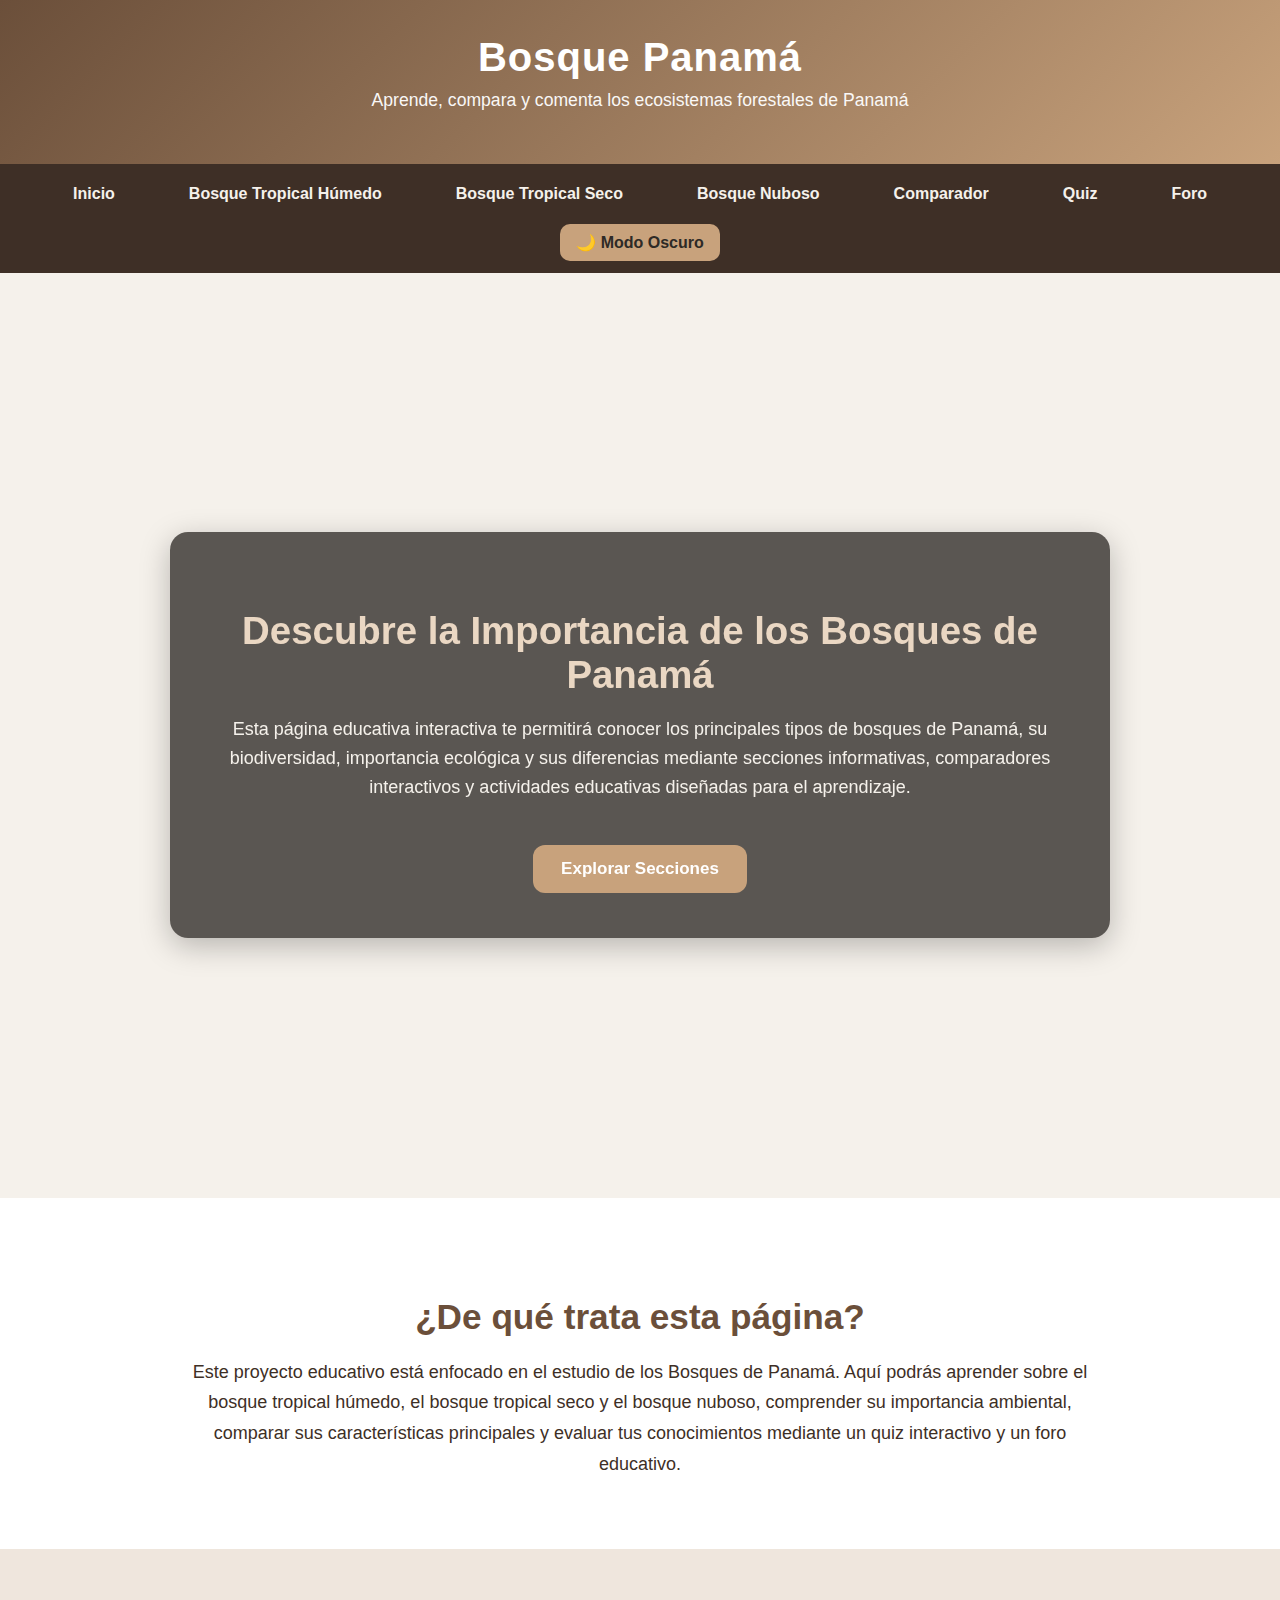
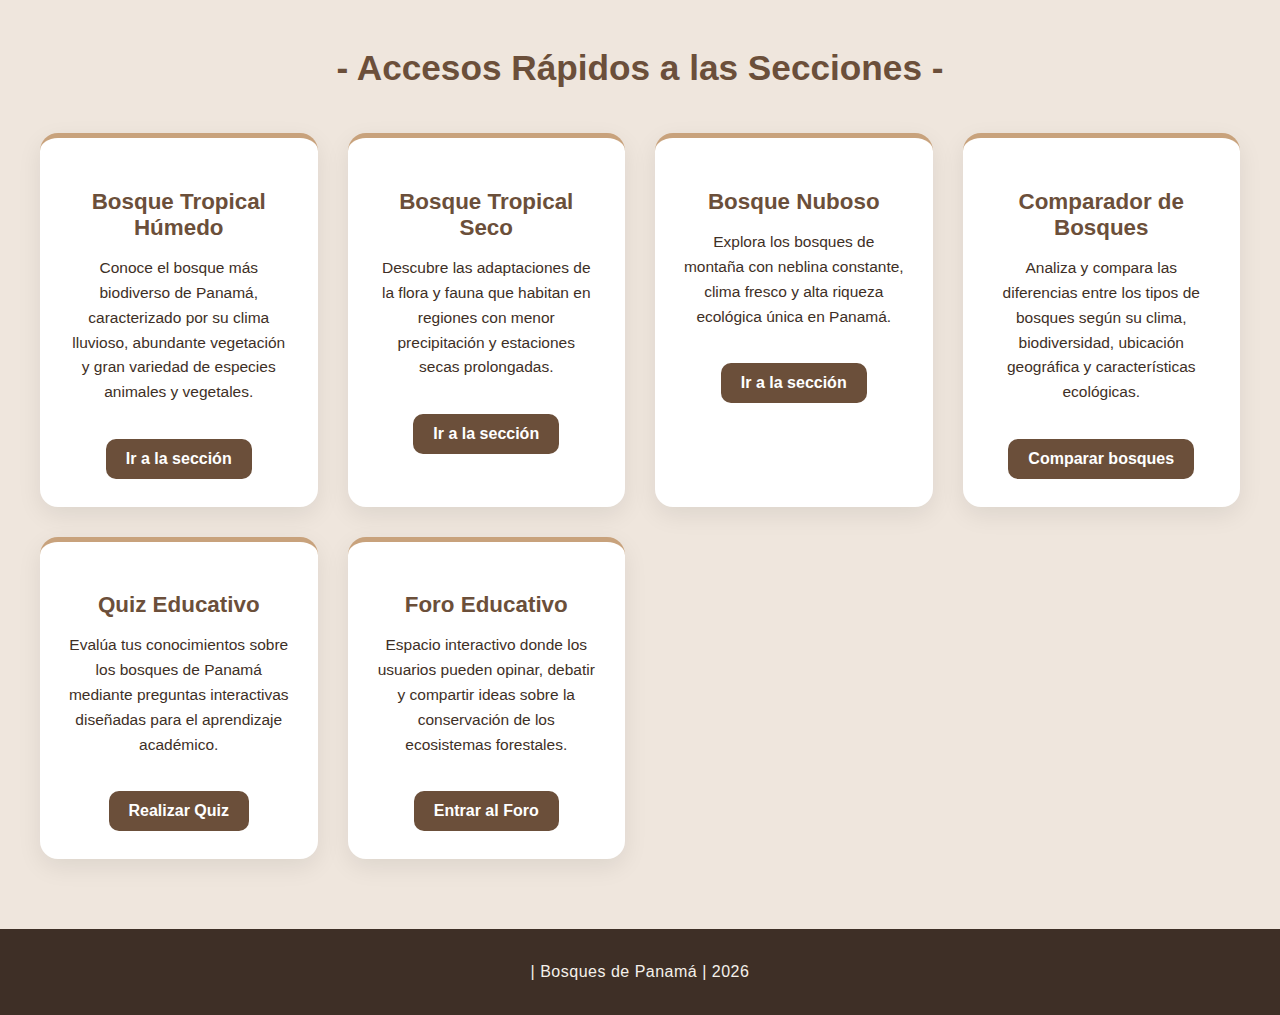
<file: index.html>
<!DOCTYPE html>
<html lang="es">
<head>
    <meta charset="UTF-8">
    <meta name="viewport" content="width=device-width, initial-scale=1.0">
    <title>Bosques de Panamá</title>
    <link rel="stylesheet" href="estilos.css">

    <style>
        /* PALETA NATURAL SIN VERDE */
        :root{
            --tierra: #6B4F3A;
            --arena: #C8A27C;
            --beige: #F5F1EB;
            --marron-oscuro: #3E2F26;
            --texto: #2E2A26;
            --blanco: #FFFFFF;
        }

        body{
            margin:0;
            font-family: 'Segoe UI', Arial, Helvetica, sans-serif;
            background: var(--beige);
            color: var(--texto);
            transition: background 0.3s, color 0.3s;
        }

        header{
            background: linear-gradient(135deg, #6B4F3A, #C8A27C);
            color: white;
            text-align: center;
            padding: 35px 20px;
            box-shadow: 0 4px 15px rgba(0,0,0,0.1);
        }

        header h1{
            margin: 0;
            font-size: 2.5rem;
            letter-spacing: 1px;
        }

        header p{
            margin-top: 10px;
            font-size: 1.1rem;
            opacity: 0.95;
        }

        nav{
            background: var(--marron-oscuro);
            display: flex;
            flex-wrap: wrap;
            justify-content: center;
            align-items: center;
            gap: 12px;
            padding: 12px;
        }

        nav a{
            color: #F5F1EB;
            text-decoration: none;
            padding: 9px 16px;
            border-radius: 10px;
            transition: 0.3s;
            font-weight: bold;
        }

        nav a:hover{
            background: var(--arena);
            color: white;
        }

        #modoBtn{
            background: var(--arena);
            border: none;
            padding: 9px 16px;
            border-radius: 10px;
            cursor: pointer;
            font-weight: bold;
            color: #2E2A26;
            transition: 0.3s;
        }

        #modoBtn:hover{
            background: #b88d64;
        }

        /* HERO */
        .hero{
            background: url("https://images.unsplash.com/photo-1501785888041-af3ef285b470") center/cover no-repeat;
            height: 85vh;
            display: flex;
            align-items: center;
            justify-content: center;
        }

        .overlay{
            background: rgba(46, 42, 38, 0.78);
            color: #F5F1EB;
            padding: 45px;
            border-radius: 18px;
            max-width: 850px;
            text-align: center;
            backdrop-filter: blur(4px);
            box-shadow: 0 8px 30px rgba(0,0,0,0.25);
        }

        .overlay h2{
            font-size: 2.4rem;
            margin-bottom: 15px;
            color: #EAD7C3;
        }

        .overlay p{
            font-size: 18px;
            line-height: 1.6;
        }

        .overlay button{
            margin-top: 25px;
            padding: 14px 28px;
            border: none;
            border-radius: 12px;
            background: var(--arena);
            color: white;
            font-size: 17px;
            font-weight: bold;
            cursor: pointer;
            transition: 0.3s;
        }

        .overlay button:hover{
            background: var(--tierra);
            transform: scale(1.05);
        }

        /* SOBRE */
        .sobre{
            padding: 70px 20px;
            text-align: center;
            background: var(--blanco);
        }

        .sobre h2{
            color: var(--tierra);
            font-size: 2.2rem;
            margin-bottom: 20px;
        }

        .sobre p{
            max-width: 900px;
            margin: auto;
            font-size: 18px;
            line-height: 1.7;
            color: #3E2F26;
        }

        /* ACCESOS RAPIDOS */
        .accesos{
            padding: 70px 20px;
            background: #EFE6DD;
            text-align: center;
        }

        .accesos h2{
            color: var(--tierra);
            margin-bottom: 45px;
            font-size: 2.2rem;
        }

        .cards{
            display: grid;
            grid-template-columns: repeat(auto-fit, minmax(260px, 1fr));
            gap: 30px;
            max-width: 1200px;
            margin: auto;
        }

        .card{
            background: var(--blanco);
            padding: 28px;
            border-radius: 18px;
            box-shadow: 0 8px 25px rgba(0,0,0,0.08);
            transition: 0.3s;
            border-top: 5px solid var(--arena);
        }

        .card:hover{
            transform: translateY(-8px);
            box-shadow: 0 15px 35px rgba(0,0,0,0.15);
        }

        .card h3{
            color: var(--tierra);
            font-size: 1.4rem;
            margin-bottom: 10px;
        }

        .card p{
            font-size: 15.5px;
            color: #3E2F26;
            line-height: 1.6;
        }

        .card a{
            display: inline-block;
            margin-top: 18px;
            padding: 11px 20px;
            background: var(--tierra);
            color: white;
            text-decoration: none;
            border-radius: 10px;
            font-weight: bold;
            transition: 0.3s;
        }

        .card a:hover{
            background: var(--arena);
        }

        footer{
            background: var(--marron-oscuro);
            color: #F5F1EB;
            text-align: center;
            padding: 18px;
            font-weight: 500;
            letter-spacing: 0.5px;
        }

        /* MODO OSCURO NATURAL */
        .oscuro{
            background: #1C1A18;
            color: #EAD7C3;
        }

        .oscuro header{
            background: linear-gradient(135deg, #2E2A26, #6B4F3A);
        }

        .oscuro nav{
            background: #2A2623;
        }

        .oscuro .card{
            background: #2E2A26;
            color: #EAD7C3;
        }

        .oscuro .sobre{
            background: #24211E;
        }

        .oscuro .accesos{
            background: #1F1C1A;
        }

        .oscuro footer{
            background: #2A2623;
        }
    </style>
</head>
<body>

<header>
    <h1>Bosque  Panamá</h1>
    <p>Aprende, compara y comenta los ecosistemas forestales de Panamá</p>
</header>

<nav>
    <a href="index.html">Inicio</a>
    <a href="bosque-humedo.html">Bosque Tropical Húmedo</a>
    <a href="bosque-seco.html">Bosque Tropical Seco</a>
    <a href="bosque-nuboso.html">Bosque Nuboso</a>
    <a href="comparador.html">Comparador</a>
    <a href="quiz.html">Quiz</a>
    <a href="foro.html">Foro</a>
    <button id="modoBtn" onclick="cambiarModo()">🌙 Modo Oscuro</button>
</nav>

<section class="hero">
    <div class="overlay">
        <h2>Descubre la Importancia de los Bosques de Panamá</h2>
        <p>
            Esta página educativa interactiva te permitirá conocer los principales tipos de bosques de Panamá,
            su biodiversidad, importancia ecológica y sus diferencias mediante secciones informativas,
            comparadores interactivos y actividades educativas diseñadas para el aprendizaje.
        </p>
        <button onclick="scrollToAccesos()">Explorar Secciones</button>
    </div>
</section>

<section class="sobre">
    <h2>¿De qué trata esta página?</h2>
    <p>
        Este proyecto educativo está enfocado en el estudio de los Bosques de Panamá.
        Aquí podrás aprender sobre el bosque tropical húmedo, el bosque tropical seco y el bosque nuboso,
        comprender su importancia ambiental, comparar sus características principales y evaluar tus
        conocimientos mediante un quiz interactivo y un foro educativo.
    </p>
</section>

<section class="accesos" id="accesos">
    <h2>- Accesos Rápidos a las Secciones -</h2>

    <div class="cards">

        <div class="card">
            <h3>Bosque Tropical Húmedo</h3>
            <p>
                Conoce el bosque más biodiverso de Panamá, caracterizado por su clima lluvioso,
                abundante vegetación y gran variedad de especies animales y vegetales.
            </p>
            <a href="bosque-humedo.html">Ir a la sección</a>
        </div>

        <div class="card">
            <h3>Bosque Tropical Seco</h3>
            <p>
                Descubre las adaptaciones de la flora y fauna que habitan en regiones con menor
                precipitación y estaciones secas prolongadas.
            </p>
            <a href="bosque-seco.html">Ir a la sección</a>
        </div>

        <div class="card">
            <h3>Bosque Nuboso</h3>
            <p>
                Explora los bosques de montaña con neblina constante, clima fresco
                y alta riqueza ecológica única en Panamá.
            </p>
            <a href="bosque-nuboso.html">Ir a la sección</a>
        </div>

        <div class="card">
            <h3>Comparador de Bosques</h3>
            <p>
                Analiza y compara las diferencias entre los tipos de bosques según su clima,
                biodiversidad, ubicación geográfica y características ecológicas.
            </p>
            <a href="comparador.html">Comparar bosques</a>
        </div>

        <div class="card">
            <h3>Quiz Educativo</h3>
            <p>
                Evalúa tus conocimientos sobre los bosques de Panamá mediante
                preguntas interactivas diseñadas para el aprendizaje académico.
            </p>
            <a href="quiz.html">Realizar Quiz</a>
        </div>

        <div class="card">
            <h3>Foro Educativo</h3>
            <p>
                Espacio interactivo donde los usuarios pueden opinar, debatir y compartir
                ideas sobre la conservación de los ecosistemas forestales.
            </p>
            <a href="foro.html">Entrar al Foro</a>
        </div>

    </div>
</section>

<footer>
    <p> | Bosques de Panamá | 2026</p>
</footer>

<script>
function scrollToAccesos() {
    document.getElementById("accesos").scrollIntoView({
        behavior: "smooth"
    });
}

function cambiarModo() {
    document.body.classList.toggle("oscuro");
    let boton = document.getElementById("modoBtn");

    if (document.body.classList.contains("oscuro")) {
        boton.innerHTML = "☀️ Modo Claro";
        localStorage.setItem("modo", "oscuro");
    } else {
        boton.innerHTML = "🌙 Modo Oscuro";
        localStorage.setItem("modo", "claro");
    }
}

window.onload = function() {
    let modoGuardado = localStorage.getItem("modo");

    if (modoGuardado === "oscuro") {
        document.body.classList.add("oscuro");
        document.getElementById("modoBtn").innerHTML = "☀️ Modo Claro";
    }
}
</script>

</body>
</html>
</file>
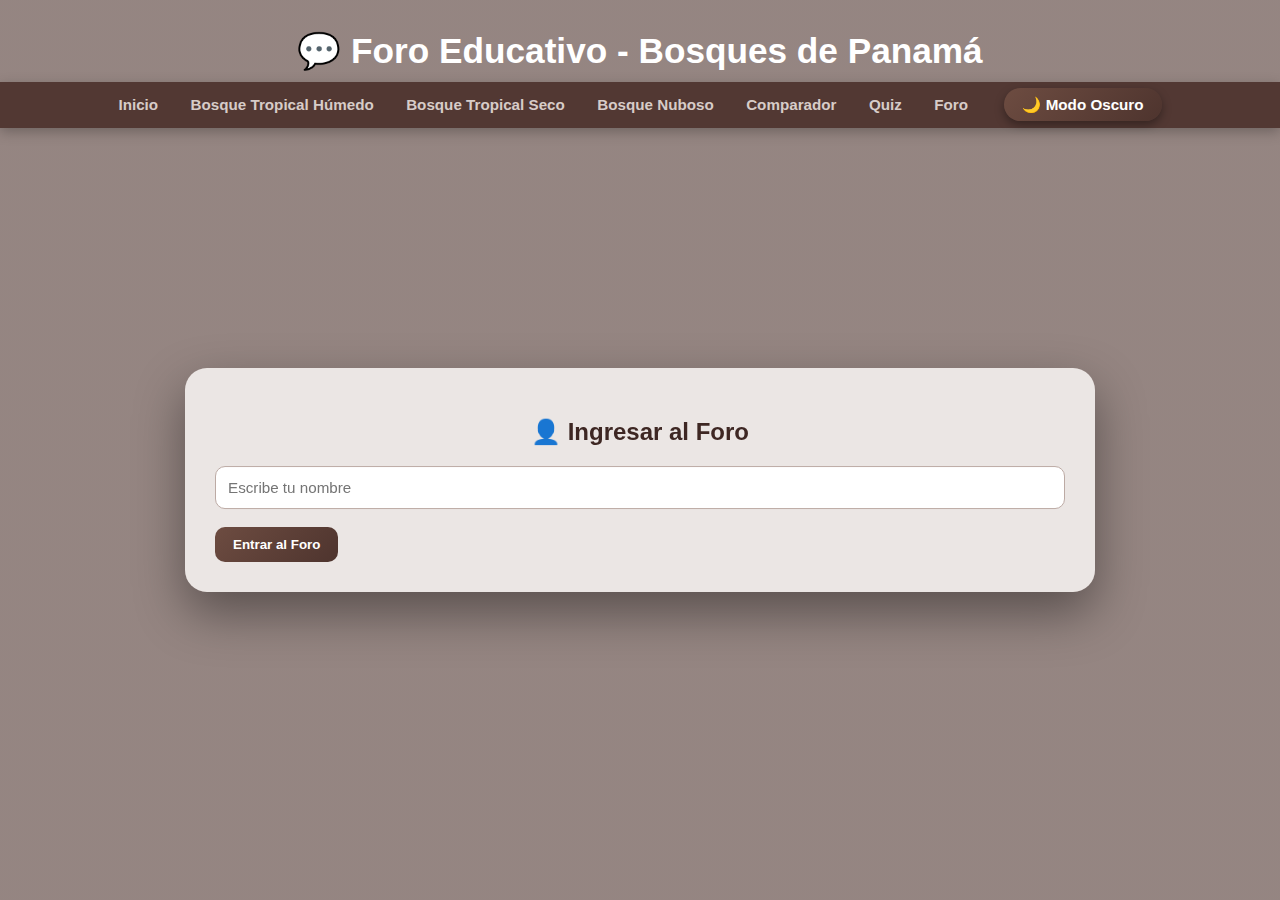
<file: foro.html>
<!DOCTYPE html>
<html lang="es">
<head>
<meta charset="UTF-8">
<meta name="viewport" content="width=device-width, initial-scale=1.0">
<title>Foro - Bosques de Panamá</title>

<style>

/* ===== FONDO NATURAL ===== */
body {
    margin: 0;
    font-family: 'Segoe UI', Arial, sans-serif;
    background:
    linear-gradient(rgba(78,52,46,0.6), rgba(78,52,46,0.6)),
    url("https://images.unsplash.com/photo-1501785888041-af3ef285b470")
    no-repeat center center fixed;
    background-size: cover;
    min-height: 100vh;
}

/* ===== HEADER ===== */
header {
    text-align: center;
    padding: 30px 20px 10px 20px;
    color: #FFF;
}

header h1 {
    margin: 0;
    font-size: 2.2rem;
}

/* ===== NAV ESTILO NATURAL ===== */
nav {
    background: rgba(78,52,46,0.95);
    padding: 14px 10px;
    text-align: center;
    box-shadow: 0 4px 12px rgba(0,0,0,0.25);
}

nav a {
    color: #D7CCC8;
    margin: 0 14px;
    text-decoration: none;
    font-weight: 600;
    font-size: 0.95rem;
    transition: 0.25s;
}

nav a:hover {
    color: #FFFFFF;
}

/* BOTÓN MODO OSCURO */
nav a:last-child {
    background: linear-gradient(135deg, #6D4C41, #4E342E);
    color: white;
    padding: 8px 18px;
    border-radius: 25px;
    margin-left: 18px;
    box-shadow: 0 4px 10px rgba(0,0,0,0.35);
}

nav a:last-child:hover {
    transform: scale(1.05);
}

/* ===== CONTENEDOR ===== */
main {
    width: 100%;
    display: flex;
    justify-content: center;
    align-items: flex-start;
}

/* ===== LOGIN CENTRADO ===== */
#loginForo {
    position: absolute;
    top: 50%;
    left: 50%;
    transform: translate(-50%, -50%);
}

#loginForo h2 {
    text-align: center;
    margin-bottom: 20px;
}

/* ===== TARJETAS GLASS NATURAL ===== */
.section-info {
    background: rgba(239, 235, 233, 0.95);
    backdrop-filter: blur(14px);
    border-radius: 22px;
    box-shadow: 0 20px 50px rgba(0,0,0,0.4);
    padding: 30px;
    margin: 30px auto;
    max-width: 850px;
    width: 90%;
    color: #3E2723;
}

/* ===== INPUTS ===== */
input, textarea {
    width: 100%;
    border-radius: 10px;
    padding: 12px;
    border: 1px solid #BCAAA4;
    font-size: 0.95rem;
    box-sizing: border-box;
    outline: none;
}

input:focus, textarea:focus {
    border-color: #6D4C41;
    box-shadow: 0 0 5px rgba(109,76,65,0.4);
}

/* ===== BOTONES ===== */
button {
    background: linear-gradient(135deg, #6D4C41, #4E342E);
    color: white;
    border: none;
    border-radius: 10px;
    padding: 10px 18px;
    font-weight: bold;
    cursor: pointer;
}

button:hover {
    background: linear-gradient(135deg, #5D4037, #3E2723);
}

/* ===== COMENTARIOS ===== */
.comentario-card {
    background: #FFF;
    padding: 18px;
    margin: 18px 0;
    border-radius: 16px;
    box-shadow: 0 10px 25px rgba(0,0,0,0.2);
}

.respuesta-card {
    background: #EFEBE9;
    margin-top: 10px;
    padding: 10px 12px;
    border-radius: 12px;
    font-size: 0.9em;
    border-left: 4px solid #6D4C41;
}

img {
    margin-top: 12px;
    border-radius: 12px;
    max-width: 100%;
}

</style>
</head>

<body>

<header>
    <h1>💬 Foro Educativo - Bosques de Panamá</h1>
</header>

<nav>
    <a href="index.html">Inicio</a>
    <a href="bosque-humedo.html">Bosque Tropical Húmedo</a>
    <a href="bosque-seco.html">Bosque Tropical Seco</a>
    <a href="bosque-nuboso.html">Bosque Nuboso</a>
    <a href="comparador.html">Comparador</a>
    <a href="quiz.html">Quiz</a>
    <a href="foro.html">Foro</a>
    <a href="#">🌙 Modo Oscuro</a>
</nav>

<main>

<section class="section-info" id="loginForo">
    <h2>👤 Ingresar al Foro</h2>
    <input type="text" id="nombreForo" placeholder="Escribe tu nombre">
    <br><br>
    <button onclick="iniciarForo()">Entrar al Foro</button>
</section>

<section class="section-info" id="foroSection" style="display:none;">
    <h2>🌎 Comunidad</h2>

    <textarea id="comentarioInput" placeholder="Escribe tu comentario..." style="height:110px;"></textarea>
    <br><br>
    <input type="file" id="imagenInput" accept="image/*">
    <br><br>
    <button onclick="publicarComentario()">📤 Publicar Comentario</button>

    <h3>📢 Comentarios</h3>
    <div id="listaComentarios"></div>
</section>

</main>

<script>

let usuarioForo = "";

function iniciarForo() {
    const nombre = document.getElementById("nombreForo").value.trim();
    if (!nombre) {
        alert("Ingresa tu nombre");
        return;
    }

    usuarioForo = nombre;
    document.getElementById("loginForo").style.display = "none";
    document.getElementById("foroSection").style.display = "block";
    cargarComentarios();
}

function publicarComentario() {
    const texto = document.getElementById("comentarioInput").value.trim();
    const imagenArchivo = document.getElementById("imagenInput").files[0];

    if (!texto && !imagenArchivo) {
        alert("Escribe algo o sube una imagen");
        return;
    }

    if (imagenArchivo) {
        const reader = new FileReader();
        reader.onload = function(e) {
            guardarComentario(texto, e.target.result);
        };
        reader.readAsDataURL(imagenArchivo);
    } else {
        guardarComentario(texto, null);
    }
}

function guardarComentario(texto, imagenBase64) {
    let comentarios = JSON.parse(localStorage.getItem("foroBosquesAvanzado")) || [];

    const nuevo = {
        id: Date.now(),
        nombre: usuarioForo,
        mensaje: texto,
        imagen: imagenBase64,
        fecha: new Date().toLocaleString(),
        respuestas: []
    };

    comentarios.push(nuevo);
    localStorage.setItem("foroBosquesAvanzado", JSON.stringify(comentarios));

    document.getElementById("comentarioInput").value = "";
    document.getElementById("imagenInput").value = "";

    cargarComentarios();
}

function responderComentario(id) {
    const texto = prompt("Escribe tu respuesta:");
    if (!texto) return;

    let comentarios = JSON.parse(localStorage.getItem("foroBosquesAvanzado")) || [];

    comentarios = comentarios.map(c => {
        if (c.id === id) {
            c.respuestas.push({
                nombre: usuarioForo,
                mensaje: texto,
                fecha: new Date().toLocaleString()
            });
        }
        return c;
    });

    localStorage.setItem("foroBosquesAvanzado", JSON.stringify(comentarios));
    cargarComentarios();
}

function cargarComentarios() {
    const contenedor = document.getElementById("listaComentarios");
    contenedor.innerHTML = "";

    let comentarios = JSON.parse(localStorage.getItem("foroBosquesAvanzado")) || [];

    comentarios.slice().reverse().forEach(c => {

        const div = document.createElement("div");
        div.className = "comentario-card";

        div.innerHTML = `
            <strong>👤 ${c.nombre}</strong>
            <p>${c.mensaje}</p>
            ${c.imagen ? `<img src="${c.imagen}">` : ""}
            <br><small>🕒 ${c.fecha}</small>
            <br><br>
            <button onclick="responderComentario(${c.id})">💬 Responder</button>
            <div style="margin-top:12px; padding-left:15px;">
                ${c.respuestas.map(r => `
                    <div class="respuesta-card">
                        <strong>↳ ${r.nombre}</strong>: ${r.mensaje}
                        <br><small>${r.fecha}</small>
                    </div>
                `).join("")}
            </div>
        `;

        contenedor.appendChild(div);
    });
}

</script>

</body>
</html>
</file>
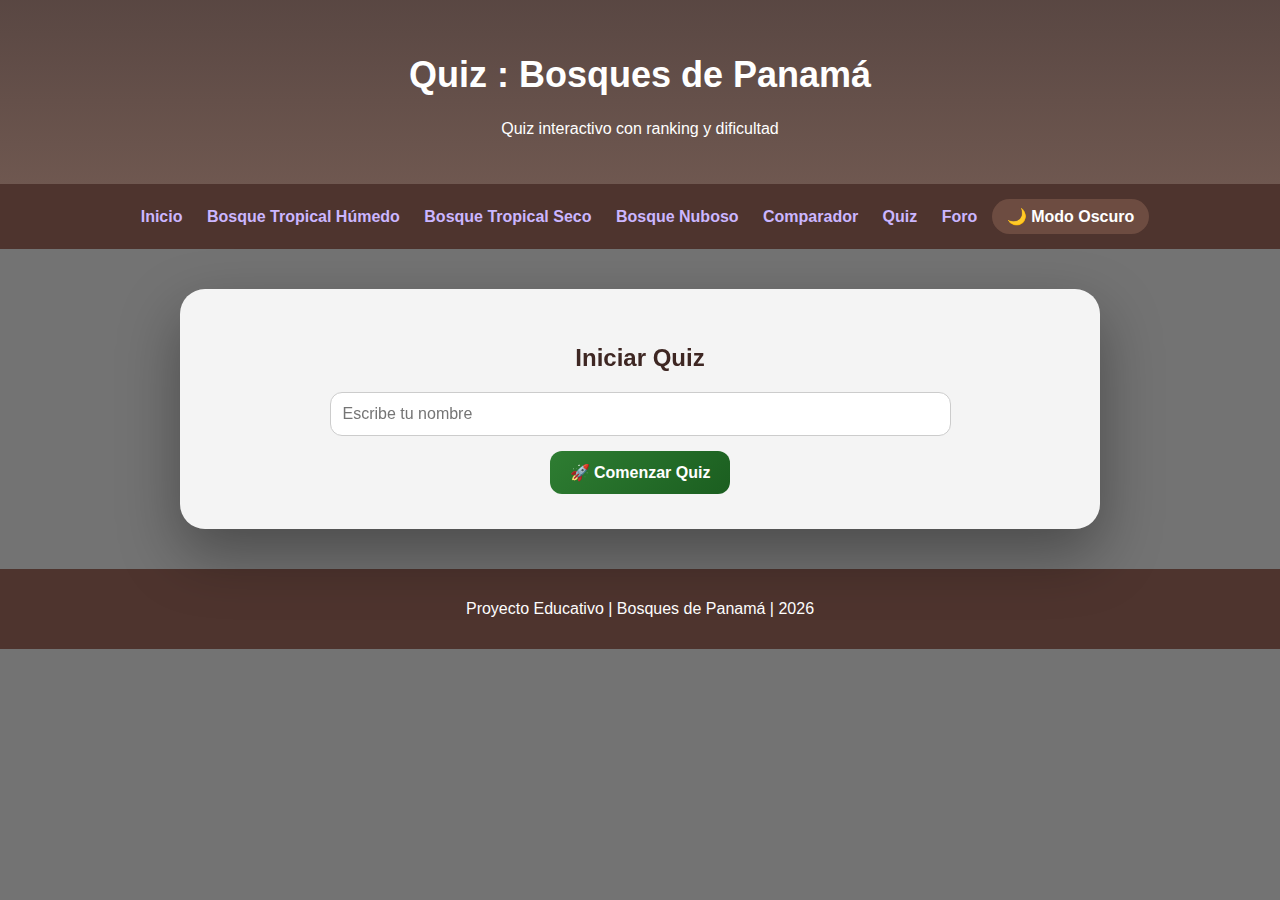
<file: quiz.html>
<!DOCTYPE html>
<html lang="es">
<head>
<meta charset="UTF-8">
<meta name="viewport" content="width=device-width, initial-scale=1.0">
<title>Quiz PRO - Bosques de Panamá</title>
<link rel="stylesheet" href="estilos.css">

<style>
body{
margin:0;
font-family:'Segoe UI', Arial, sans-serif;
background:
linear-gradient(rgba(0,0,0,0.55),rgba(0,0,0,0.55)),
url("https://images.unsplash.com/photo-1501785888041-af3ef285b470")
no-repeat center center fixed;
background-size:cover;
min-height:100vh;
}

header{
text-align:center;
padding:30px;
color:white;
}

nav{
text-align:center;
padding:15px;
backdrop-filter:blur(6px);
}

nav a{
color:#cbb6ff;
margin:0 10px;
text-decoration:none;
font-weight:bold;
}

nav a:hover{
color:white;
}

.quiz-container{
max-width:850px;
margin:40px auto;
padding:35px;
border-radius:25px;
background:rgba(255,255,255,0.92);
backdrop-filter:blur(15px);
box-shadow:0 25px 60px rgba(0,0,0,0.35);
text-align:center;
width:90%;
}

#login{
display:flex;
flex-direction:column;
align-items:center;
justify-content:center;
}

input{
width:70%;
padding:12px;
border-radius:12px;
border:1px solid #ccc;
font-size:16px;
margin-bottom:15px;
}

button{
background:linear-gradient(135deg,#2e7d32,#1b5e20);
color:white;
border:none;
padding:12px 20px;
border-radius:12px;
cursor:pointer;
font-weight:bold;
transition:0.3s;
}

button:hover{
transform:scale(1.05);
}

select{
padding:10px;
border-radius:10px;
margin-bottom:20px;
font-weight:bold;
}

.pregunta{
font-size:20px;
margin-bottom:20px;
color:#5B21B6;
font-weight:bold;
}

.opciones button{
display:block;
width:100%;
margin:10px 0;
background:#eee;
color:#222; /* letras oscuras visibles */
}

.opciones button:hover{
background:#ddd;
}

.correcta{
background:#22c55e !important;
color:white;
}

.incorrecta{
background:#ef4444 !important;
color:white;
}

.barra{
height:14px;
background:#2b1ed8;
border-radius:12px;
margin-bottom:20px;
overflow:hidden;
}

.progreso{
height:100%;
width:0%;
background:#5B21B6;
transition:width 0.5s ease;
}

.ranking{
margin-top:30px;
text-align:left;
background:#f3f0ff;
padding:15px;
border-radius:15px;
color:#222;
}

body.oscuro .quiz-container{
background:rgba(40,40,60,0.95);
color:white;
}

body.oscuro .ranking{
background:#2a2a3a;
color:white;
}

body.oscuro .opciones button{
background:#3a3a4a;
color:white;
}
</style>
</head>

<body>

<header>
<h1>Quiz : Bosques de Panamá</h1>
<p>Quiz interactivo con ranking y dificultad</p>
</header>

<nav>
<a href="index.html">Inicio</a>
<a href="bosque-humedo.html">Bosque Tropical Húmedo</a>
<a href="bosque-seco.html">Bosque Tropical Seco</a>
<a href="bosque-nuboso.html">Bosque Nuboso</a>
<a href="comparador.html">Comparador</a>
<a href="quiz.html">Quiz</a>
<a href="foro.html">Foro</a>
<button id="modoBtn" onclick="cambiarModo()">🌙 Modo Oscuro</button>
</nav>

<section>
<div class="quiz-container">

<div id="login">
<h2>Iniciar Quiz</h2>
<input type="text" id="nombreJugador" placeholder="Escribe tu nombre">
<button onclick="iniciarSesion()">🚀 Comenzar Quiz</button>
</div>

<div id="panelQuiz" style="display:none;">
<h3>🎯 Dificultad</h3>
<select id="dificultad" onchange="reiniciarQuiz()">
<option value="facil">Fácil (4 preguntas)</option>
<option value="medio">Medio (5 preguntas)</option>
<option value="dificil">Difícil (7 preguntas)</option>
</select>

<div class="barra"><div class="progreso" id="progreso"></div></div>
<div id="quiz"></div>
<div class="ranking" id="ranking"></div>
</div>

</div>
</section>

<footer>
<p style="text-align:center;color:white;">Proyecto Educativo | Bosques de Panamá | 2026</p>
</footer>

<script>
let jugador="";
let preguntas=[];
let indice=0;
let puntos=0;

/* ⭐ SONIDOS ELEGANTES */
const sonidos={
correcto:new Audio("https://actions.google.com/sounds/v1/cartoon/wood_plank_flicks.ogg"),
incorrecto:new Audio("https://actions.google.com/sounds/v1/cartoon/boing.ogg")
};

const bancoPreguntas={
facil:[
{p:"¿Qué bosque tiene lluvias constantes?",o:["Bosque Seco","Bosque Nuboso","Bosque Húmedo"],c:"Bosque Húmedo"},
{p:"¿Qué bosque tiene estación seca?",o:["Bosque Seco","Bosque Húmedo","Manglar"],c:"Bosque Seco"},
{p:"¿Dónde hay neblina frecuente?",o:["Bosque Nuboso","Sabana","Desierto"],c:"Bosque Nuboso"},
{p:"¿Cuál tiene mayor biodiversidad?",o:["Bosque Húmedo","Bosque Seco","Pastizal"],c:"Bosque Húmedo"}
],
medio:[
{p:"¿En qué zona predomina el bosque seco en Panamá?",o:["Arco Seco","Darién","Bocas del Toro"],c:"Arco Seco"},
{p:"Característica clave del bosque nuboso:",o:["Alta neblina y humedad","Sequía extrema","Suelos áridos"],c:"Alta neblina y humedad"},
{p:"Bosque con árboles siempre verdes:",o:["Bosque Húmedo","Bosque Seco","Sabana"],c:"Bosque Húmedo"},
{p:"Vegetación del bosque seco:",o:["Caducifolia resistente","Siempre verde gigante","Solo musgos"],c:"Caducifolia resistente"},
{p:"Función ecológica principal de los bosques:",o:["Regular clima y biodiversidad","Solo madera","Ninguna"],c:"Regular clima y biodiversidad"}
],
dificil:[
{p:"¿Qué bosque tiene estratos de hasta 40m?",o:["Bosque Húmedo","Bosque Seco","Bosque Nuboso"],c:"Bosque Húmedo"},
{p:"Mayor endemismo por altitud:",o:["Bosque Nuboso","Bosque Seco","Sabana"],c:"Bosque Nuboso"},
{p:"Factor que acelera nutrientes en bosque húmedo:",o:["Alta humedad y calor","Sequía","Baja fauna"],c:"Alta humedad y calor"},
{p:"Bosque con suelos menos fértiles por sequía:",o:["Bosque Seco","Bosque Húmedo","Bosque Nuboso"],c:"Bosque Seco"},
{p:"Mayor captura de carbono:",o:["Bosque Húmedo","Pastizales","Zonas urbanas"],c:"Bosque Húmedo"},
{p:"Ubicación principal del bosque nuboso:",o:["Tierras altas de Chiriquí","Costa baja","Islas secas"],c:"Tierras altas de Chiriquí"},
{p:"Adaptación común del bosque nuboso:",o:["Epífitas y musgos","Espinas gruesas","Hojas pequeñas por sequía"],c:"Epífitas y musgos"}
]
};

function iniciarSesion(){
const nombre=document.getElementById("nombreJugador").value.trim();
if(nombre===""){
alert("Por favor escribe tu nombre");
return;
}
jugador=nombre;
document.getElementById("login").style.display="none";
document.getElementById("panelQuiz").style.display="block";
reiniciarQuiz();
mostrarRanking();
}

function mezclarArray(array){
return array.sort(()=>Math.random()-0.5);
}

function reiniciarQuiz(){
const nivel=document.getElementById("dificultad").value;
preguntas=bancoPreguntas[nivel].map(q=>({
...q,
opciones:mezclarArray([...q.o])
}));
indice=0;
puntos=0;
cargarPregunta();
}

function cargarPregunta(){
if(indice>=preguntas.length){
finalizar();
return;
}
actualizarBarra();
const q=preguntas[indice];
document.getElementById("quiz").innerHTML=
`<div class="pregunta">(${indice+1}/${preguntas.length}) ${q.p}</div>
<div class="opciones">
${q.opciones.map(op=>`<button onclick="verificar('${op}',this)">${op}</button>`).join("")}
</div>`;
}

function verificar(resp,btn){
const correcta=preguntas[indice].c;
const botones=document.querySelectorAll(".opciones button");
botones.forEach(b=>b.disabled=true);

if(resp===correcta){
btn.classList.add("correcta");
sonidos.correcto.play();
puntos+=10;
}else{
btn.classList.add("incorrecta");
botones.forEach(b=>{
if(b.textContent===correcta){
b.classList.add("correcta");
}
});
sonidos.incorrecto.play();
}

setTimeout(()=>{
indice++;
cargarPregunta();
},1200);
}

function actualizarBarra(){
document.getElementById("progreso").style.width=(indice/preguntas.length)*100+"%";
}

function finalizar(){
guardarRanking(jugador,puntos);
document.getElementById("quiz").innerHTML=
`<h2>🎉 Quiz Finalizado</h2>
<p><strong>Jugador:</strong> ${jugador}</p>
<p><strong>Puntaje:</strong> ${puntos} pts</p>
<button onclick="reiniciarQuiz()">🔄 Reintentar</button>`;
mostrarRanking();
}

function guardarRanking(nombre,puntaje){
let ranking=JSON.parse(localStorage.getItem("rankingBosques"))||[];
ranking.push({nombre,puntaje});
ranking.sort((a,b)=>b.puntaje-a.puntaje);
ranking=ranking.slice(0,5);
localStorage.setItem("rankingBosques",JSON.stringify(ranking));
}

function mostrarRanking(){
let ranking=JSON.parse(localStorage.getItem("rankingBosques"))||[];
document.getElementById("ranking").innerHTML=
"<h4>🏆 Ranking Top 5</h4>"+
(ranking.length?
ranking.map((r,i)=>`${i+1}. ${r.nombre} - ${r.puntaje} pts`).join("<br>")
:"Sin registros aún");
}

function cambiarModo(){
document.body.classList.toggle("oscuro");
let boton=document.getElementById("modoBtn");
if(document.body.classList.contains("oscuro")){
boton.innerHTML="☀️ Modo Claro";
localStorage.setItem("modo","oscuro");
}else{
boton.innerHTML="🌙 Modo Oscuro";
localStorage.setItem("modo","claro");
}
}

window.onload=function(){
let modo=localStorage.getItem("modo");
if(modo==="oscuro"){
document.body.classList.add("oscuro");
document.getElementById("modoBtn").innerHTML="☀️ Modo Claro";
}
mostrarRanking();
};
</script>

</body>
</html>
</file>
<file: estilos.css>
body {
    margin: 0;
    font-family: Arial, sans-serif;
    background-color: #EFEBE9; /* crema */
    color: #3E2723;
    transition: background 0.4s ease, color 0.4s ease;
}

/* ===== HEADER ESTILO MARRÓN ===== */
header {
    background:
        linear-gradient(rgba(78, 52, 46, 0.7), rgba(109, 76, 65, 0.7)),
        url("https://images.unsplash.com/photo-1441974231531-c6227db76b6e");
    background-size: cover;
    background-position: center;
    background-repeat: no-repeat;
    color: white;
    text-align: center;
    padding: 40px 20px;
}

header h1 {
    font-size: 36px;
}

/* NAV */
nav {
    background-color: #4E342E;
    text-align: center;
    padding: 15px;
}

nav a {
    color: #D7CCC8;
    text-decoration: none;
    margin: 0 15px;
    font-weight: bold;
}

nav a:hover {
    color: #FFFFFF;
}

/* BOTÓN MODO */
#modoBtn {
    background: #6D4C41;
    color: white;
    border: none;
    padding: 8px 15px;
    border-radius: 20px;
    cursor: pointer;
}

#modoBtn:hover {
    background: #4E342E;
}

/* HERO */
.hero {
    padding: 80px 20px;
    text-align: center;
}

.overlay {
    background: #D7CCC8;
    padding: 50px;
    border-radius: 15px;
    max-width: 800px;
    margin: auto;
}

.hero h2 {
    color: #4E342E;
}

/* BOTONES */
button {
    background: #6D4C41;
    border: none;
    padding: 14px 30px;
    font-size: 16px;
    color: white;
    border-radius: 30px;
    cursor: pointer;
}

button:hover {
    background: #4E342E;
}

/* INFO */
.info {
    padding: 80px 20px;
    text-align: center;
    background-color: #D7CCC8;
}

/* FOOTER */
footer {
    background-color: #4E342E;
    color: white;
    text-align: center;
    padding: 15px;
}

/* ===== MODO OSCURO (CAFÉ OSCURO) ===== */
body.oscuro {
    background-color: #2E1F1B;
    color: #F5EDE6;
}

body.oscuro nav {
    background-color: #3E2723;
}

body.oscuro .overlay {
    background: #4E342E;
    color: white;
}

body.oscuro .info {
    background-color: #3E2723;
}

body.oscuro footer {
    background-color: #2E1F1B;
}

/* SECCIONES */
.section-info {
    padding: 40px 20px;
    background: #D7CCC8;
    margin: 30px auto;
    border-radius: 15px;
    max-width: 900px;
}

.section-info h2 {
    color: #4E342E;
}

.section-info img {
    width: 100%;
    max-height: 220px;
    object-fit: cover;
    border-radius: 10px;
    margin-bottom: 15px;
}

body.oscuro .section-info {
    background: #4E342E;
}
</file>
